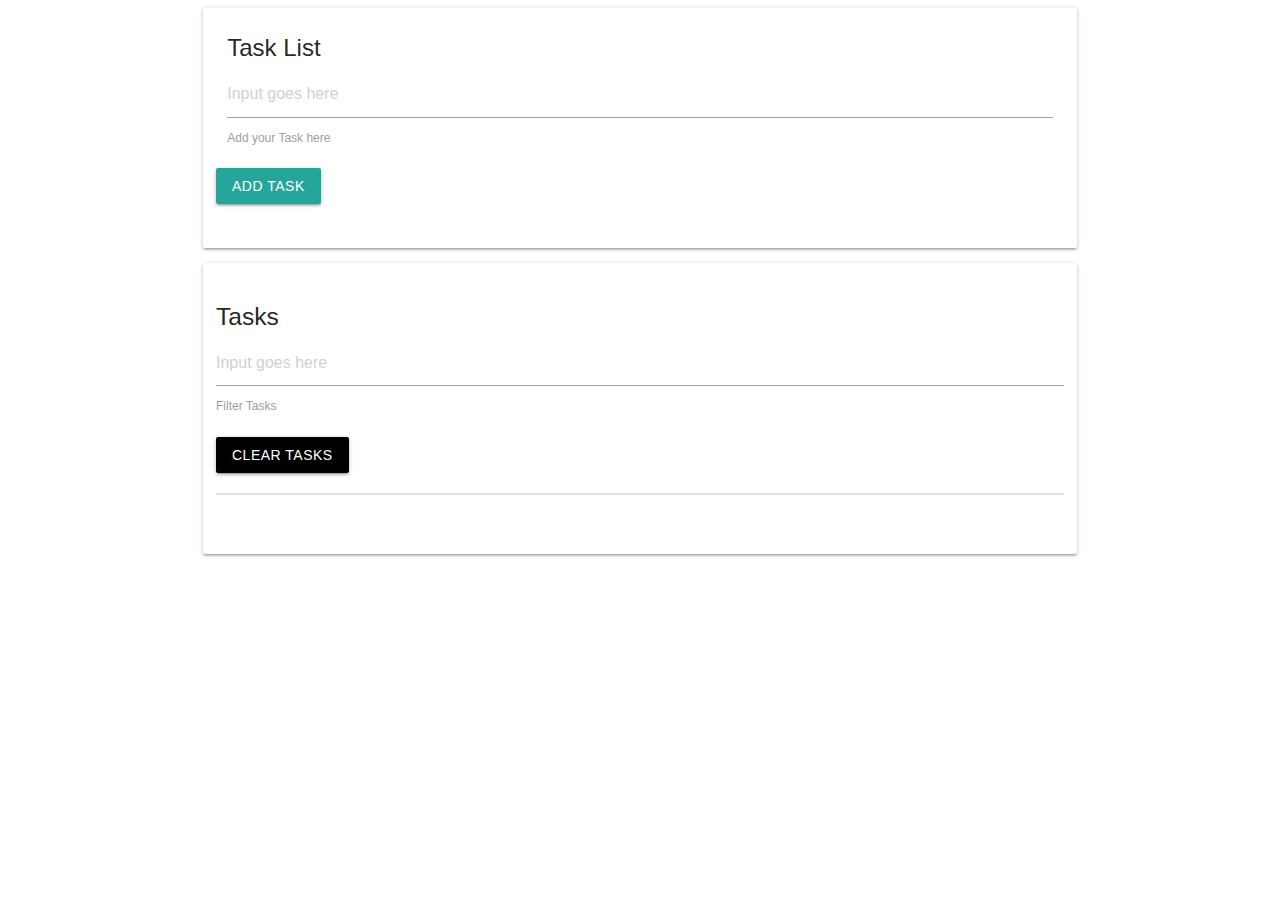
<file: 01 TaskList/index.html>
<!DOCTYPE html>
<html lang="en">
  <head>
    <meta charset="UTF-8" />
    <meta name="viewport" content="width=device-width, initial-scale=1.0" />
    <link
      rel="stylesheet"
      href="https://cdnjs.cloudflare.com/ajax/libs/materialize/1.0.0/css/materialize.min.css"
    />
    <link
      rel="stylesheet"
      href="https://stackpath.bootstrapcdn.com/font-awesome/4.7.0/css/font-awesome.min.css"
    />
    <title>TaskList</title>
  </head>
  <body>
    <div class="container">
      <div class="row">
        <div class="col s12">
          <div class="card" id="main">
            <div class="card-content">
              <form id="task-form">
                <div class="row">
                  <div class="col s12">
                    <span class="card-title">Task List</span>
                    <input
                      type="text"
                      name="text"
                      id="task"
                      placeholder="Input goes here"
                    />
                    <label for="task">Add your Task here</label>
                  </div>
                </div>
                <div class="row">
                  <div class="class s12">
                    <input type="submit" value="Add Task" class="btn" />
                  </div>
                </div>
              </form>
            </div>
          </div>
          <div class="card">
            <div class="card-content">
              <div class="row">
                <h5 id="task-title">Tasks</h5>
                <input
                  type="text"
                  name="filter"
                  id="filter"
                  placeholder="Input goes here"
                />
                <label for="filter">Filter Tasks</label>
              </div>
              <div class="row">
                <a href="#" class="clear-tasks btn black">Clear Tasks</a>
              </div>
              <div class="row">
                <ul class="collection"></ul>
              </div>
            </div>
          </div>
        </div>
      </div>
    </div>
    <script src="https://cdnjs.cloudflare.com/ajax/libs/materialize/1.0.0/js/materialize.min.js"></script>
    <script src="app.js"></script>
  </body>
</html>
</file>
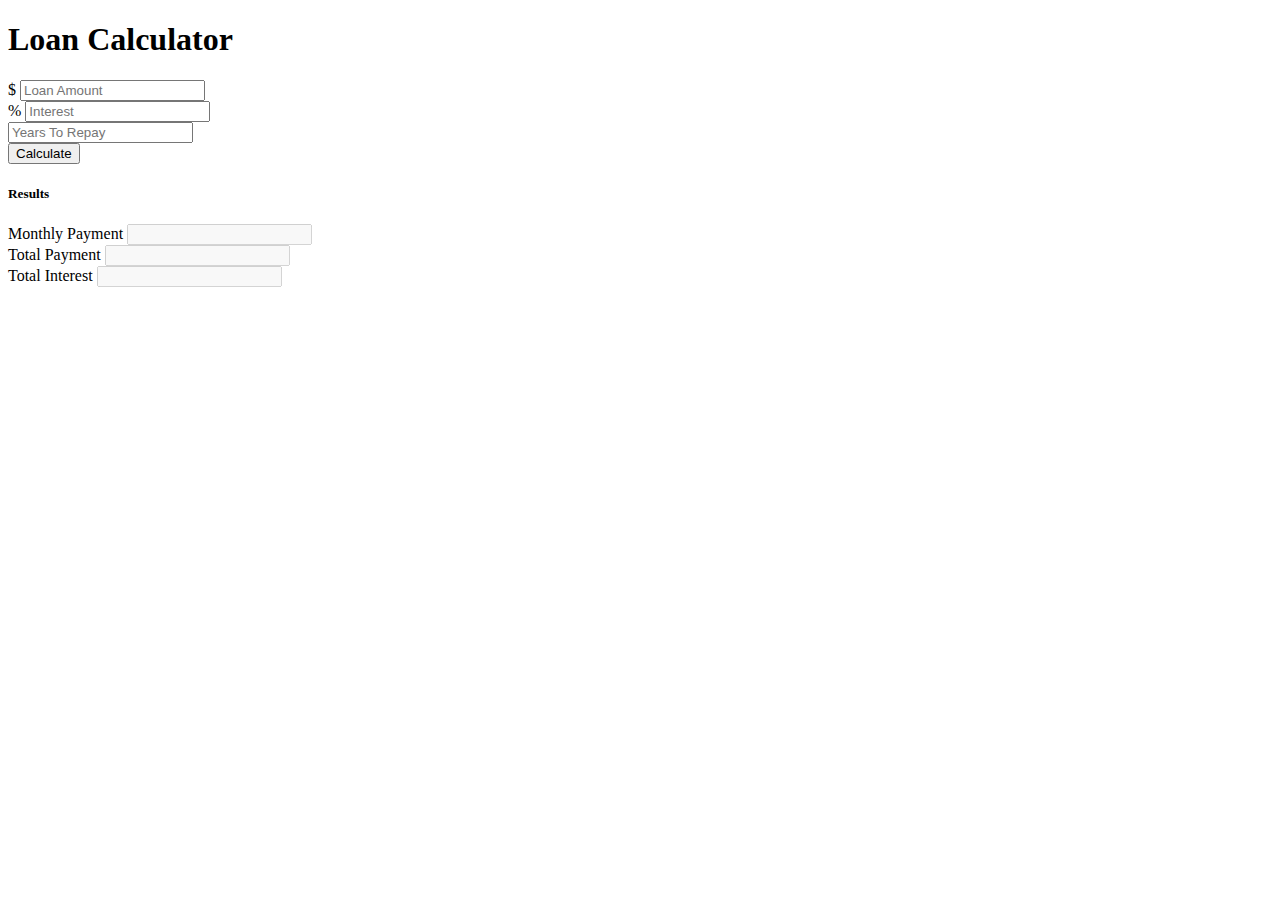
<file: 02 LoanCalculator/index.html>
<!doctype html>
<html lang="en">
  <head>
    <title>Hello, world!</title>
    <!-- Required meta tags -->
    <meta charset="utf-8">
    <meta name="viewport" content="width=device-width, initial-scale=1, shrink-to-fit=no">

    <!-- Bootstrap CSS -->
    <link rel="stylesheet" href="https://maxcdn.bootstrapcdn.com/bootstrap/4.0.0-beta.2/css/bootstrap.min.css" integrity="sha384-PsH8R72JQ3SOdhVi3uxftmaW6Vc51MKb0q5P2rRUpPvrszuE4W1povHYgTpBfshb" crossorigin="anonymous">
  </head>
  <body class="bg-dark">
    <div class="container">
      <div class="row">
        <div class="col-md-6 mx-auto">
          <div class="card card-body text-center mt-5">
            <h1 class="heading display-5 pb-3">Loan Calculator</h1>
            <form id="loan-form">
              <div class="form-group">
                <div class="input-group">
                  <span class="input-group-addon">$</span>
                  <input type="number" class="form-control" id="amount" placeholder="Loan Amount">
                </div>
              </div>
              <div class="form-group">
                <div class="input-group">
                  <span class="input-group-addon">%</span>
                  <input type="number" class="form-control" id="interest" placeholder="Interest">
                </div>
              </div>
              <div class="form-group">
                <input type="number" class="form-control" id="years" placeholder="Years To Repay">
              </div>
              <div class="form-group">
                <input type="submit" value="Calculate" class="btn btn-dark btn-block">
              </div>
            </form>
            <!-- LOADER -->
            <!--
            <div id="loading">
              <img src="img/loading.gif" alt="">
            </div>
            -->
            <!-- RESULTS -->
            <div id="results" class="pt-4">
              <h5>Results</h5>
              <div class="form-group">
                <div class="input-group">
                  <span class="input-group-addon">Monthly Payment</span>
                  <input type="number" class="form-control" id="monthly-payment" disabled>
                </div>
              </div>

              <div class="form-group">
                <div class="input-group">
                  <span class="input-group-addon">Total Payment</span>
                  <input type="number" class="form-control" id="total-payment" disabled>
                </div>
              </div>

              <div class="form-group">
                <div class="input-group">
                  <span class="input-group-addon">Total Interest</span>
                  <input type="number" class="form-control" id="total-interest" disabled>
                </div>
              </div>
            </div>
          </div>
        </div>
      </div>
    </div>

    <!-- Optional JavaScript -->
    <!-- jQuery first, then Popper.js, then Bootstrap JS -->
    <script src="https://code.jquery.com/jquery-3.2.1.slim.min.js" integrity="sha384-KJ3o2DKtIkvYIK3UENzmM7KCkRr/rE9/Qpg6aAZGJwFDMVNA/GpGFF93hXpG5KkN" crossorigin="anonymous"></script>
    <script src="https://cdnjs.cloudflare.com/ajax/libs/popper.js/1.12.3/umd/popper.min.js" integrity="sha384-vFJXuSJphROIrBnz7yo7oB41mKfc8JzQZiCq4NCceLEaO4IHwicKwpJf9c9IpFgh" crossorigin="anonymous"></script>
    <script src="https://maxcdn.bootstrapcdn.com/bootstrap/4.0.0-beta.2/js/bootstrap.min.js" integrity="sha384-alpBpkh1PFOepccYVYDB4do5UnbKysX5WZXm3XxPqe5iKTfUKjNkCk9SaVuEZflJ" crossorigin="anonymous"></script>
    <script src="app.js"></script>
  </body>
</html>
</file>
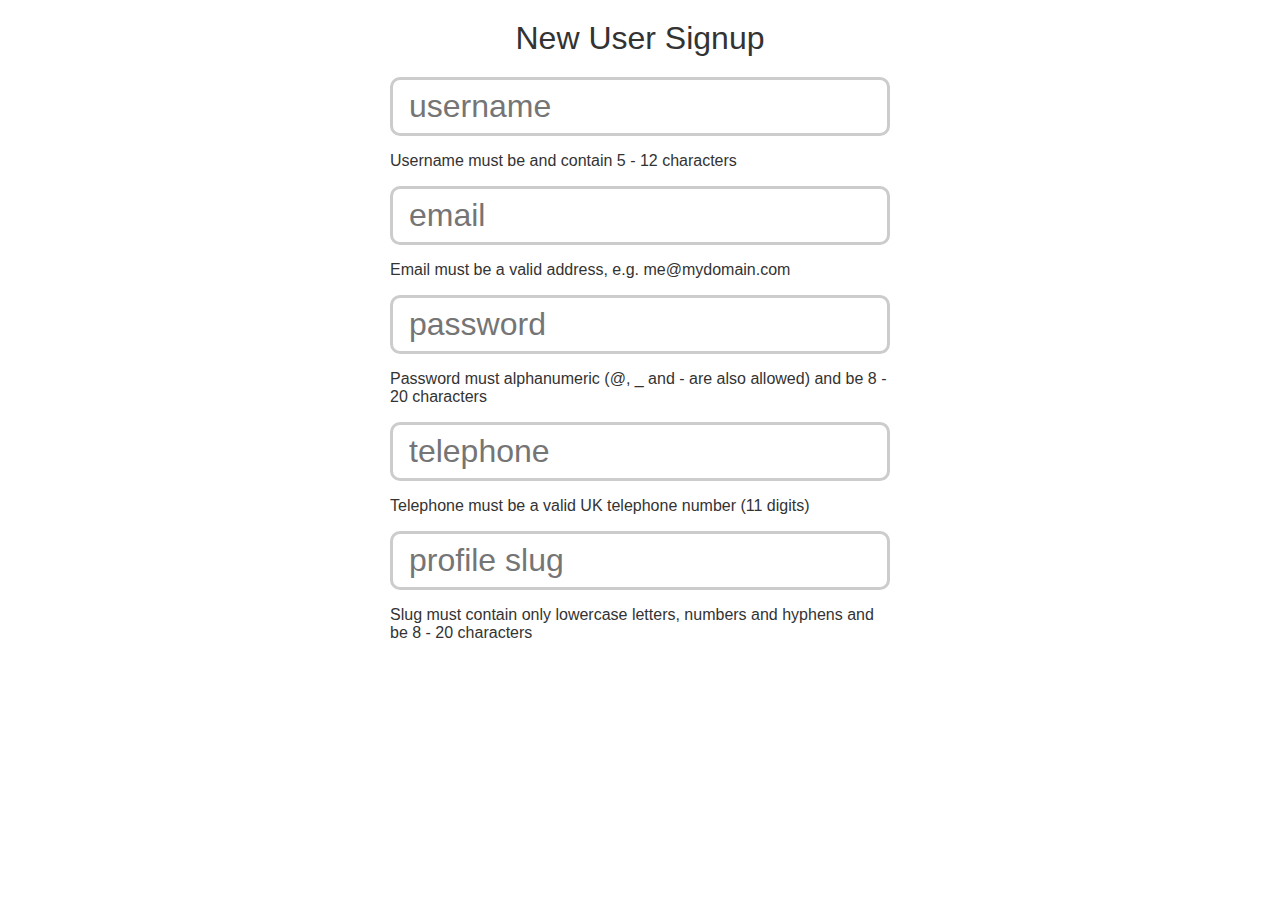
<file: 04 Regexp Validation/index.html>
<!DOCTYPE html>
<html>
  <head>
    <meta charset="utf-8" />
    <title>RegEx Form</title>
    <link rel="stylesheet" href="styles.css" />
  </head>
  <body>
    <h1>New User Signup</h1>
    <form>
      <input type="text" name="username" placeholder="username" />
      <p>Username must be and contain 5 - 12 characters</p>

      <input type="text" name="email" placeholder="email" />
      <p>Email must be a valid address, e.g. me@mydomain.com</p>

      <input type="password" name="password" placeholder="password" />
      <p>
        Password must alphanumeric (@, _ and - are also allowed) and be 8 - 20
        characters
      </p>
      <input type="text" name="telephone" placeholder="telephone" />
      <p>Telephone must be a valid UK telephone number (11 digits)</p>

      <input type="text" name="slug" placeholder="profile slug" />
      <p>
        Slug must contain only lowercase letters, numbers and hyphens and be 8 -
        20 characters
      </p>
    </form>
    <script type="text/javascript" src="validation.js"></script>
  </body>
</html>
</file>
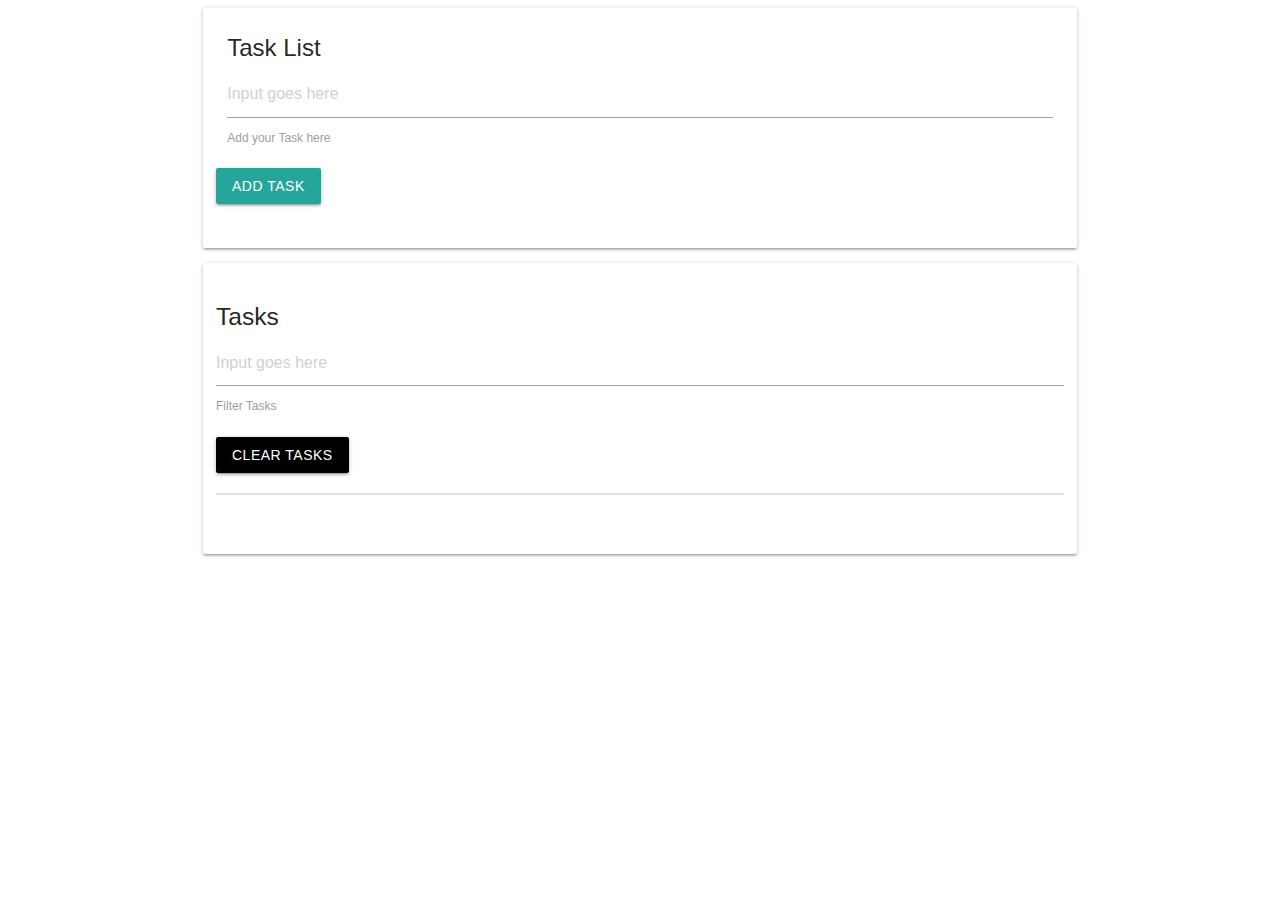
<file: TaskList/index.html>
<!DOCTYPE html>
<html lang="en">
<head>
    <meta charset="UTF-8">
    <meta name="viewport" content="width=device-width, initial-scale=1.0">
    <link rel="stylesheet" href="https://cdnjs.cloudflare.com/ajax/libs/materialize/1.0.0/css/materialize.min.css">
    <link rel="stylesheet" href="https://stackpath.bootstrapcdn.com/font-awesome/4.7.0/css/font-awesome.min.css">
    <title>TaskList</title>
</head>
<body>
    <div class="container">
        <div class="row">
            <div class="col s12">
                <div class="card" id="main">
                    <div class="card-content">
                        <form id="task-form">
                            <div class="row">
                                <div class="col s12">
                                    <span class="card-title">Task List</span>
                                    <input type="text" name="text" id="task" placeholder="Input goes here">
                                    <label for="task">Add your Task here</label>
                                </div>
                            </div>
                            <div class="row">
                                <div class="class s12">
                                    <input type="submit" value="Add Task" class="btn"/>
                                </div>
                            </div> 
                        </form>
                    </div>
                </div>
                <div class="card">
                    <div class="card-content">
                        <div class="row">
                            <h5 id="task-title">Tasks</h5>
                            <input type="text" name="filter" id="filter" placeholder="Input goes here">
                            <label for="filter">Filter Tasks</label>
                        </div>
                        <div class="row">
                            <a href="#" class="clear-tasks btn black">Clear Tasks</a>
                        </div>
                        <div class="row">
                            <ul class="collection">

                            </ul>
                        </div>
                    </div>
                </div>
            </div>
        </div>
    </div>
    <script src="https://cdnjs.cloudflare.com/ajax/libs/materialize/1.0.0/js/materialize.min.js"></script>
    <script src="app.js"></script>
</body>
</html>
</file>
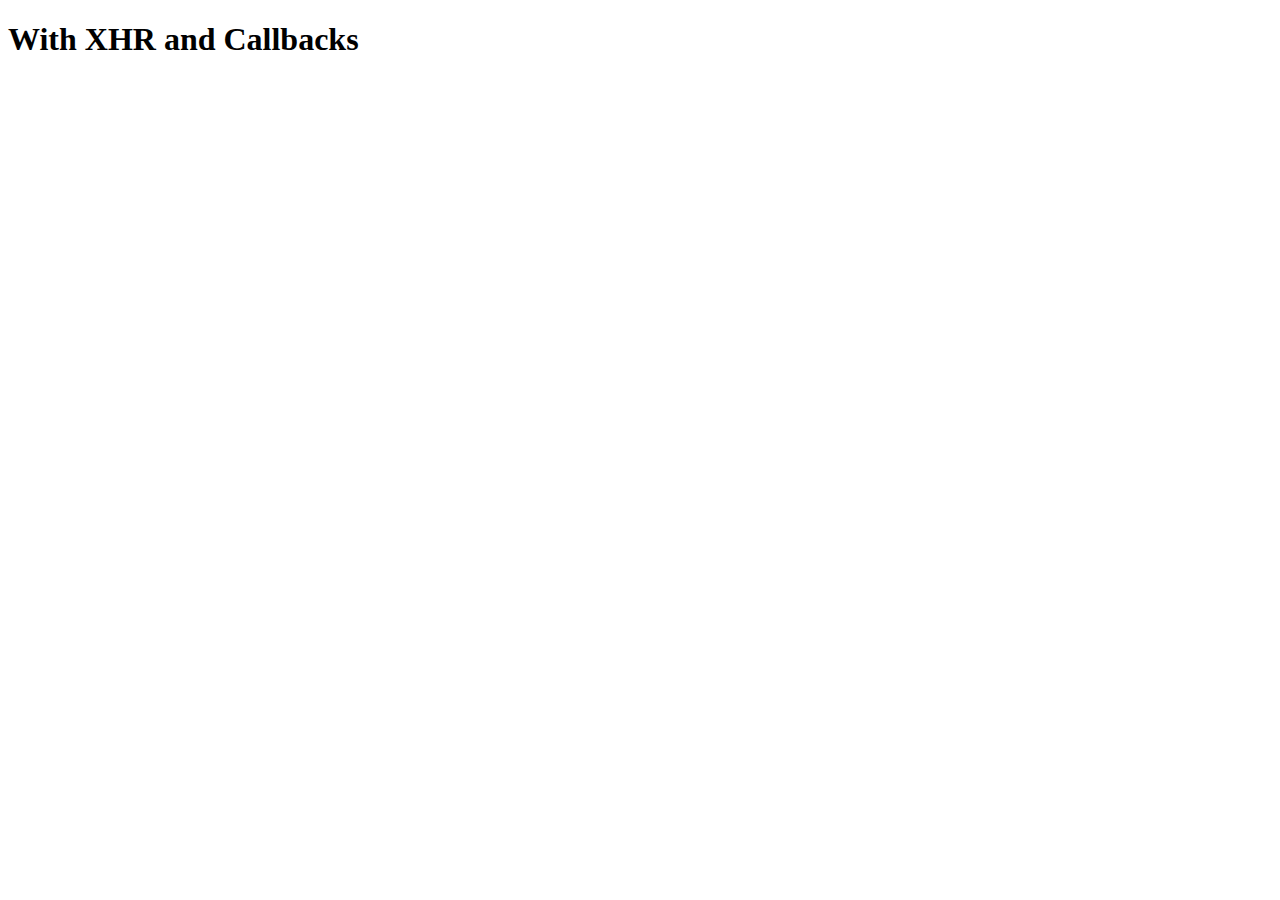
<file: 06 Custom HTTP Library/Callbacks and XHR/index.html>
<!DOCTYPE html>
<html lang="en">
  <head>
    <meta charset="UTF-8" />
    <meta name="viewport" content="width=device-width, initial-scale=1.0" />
    <title>Custom HTTP Library</title>
    <script src="app.js" defer></script>
    <script src="lib.js" defer></script>
  </head>
  <body>
    <h1>With XHR and Callbacks</h1>
  </body>
</html>
</file>
<file: 04 Regexp Validation/styles.css>
body {
  font-family: arial;
  color: #333;
}
h1 {
  font-weight: normal;
  margin: 20px auto;
  text-align: center;
}
form {
  width: 500px;
  margin: 20px auto;
}
input {
  display: block;
  padding: 8px 16px;
  font-size: 2em;
  margin: 10px auto;
  width: 100%;
  box-sizing: border-box;
  border-radius: 10px;
  border: 3px solid #ccc;
  outline: none !important;
}

.valid {
  border-color: green;
}

.invalid {
  border-color: red;
}
</file>
